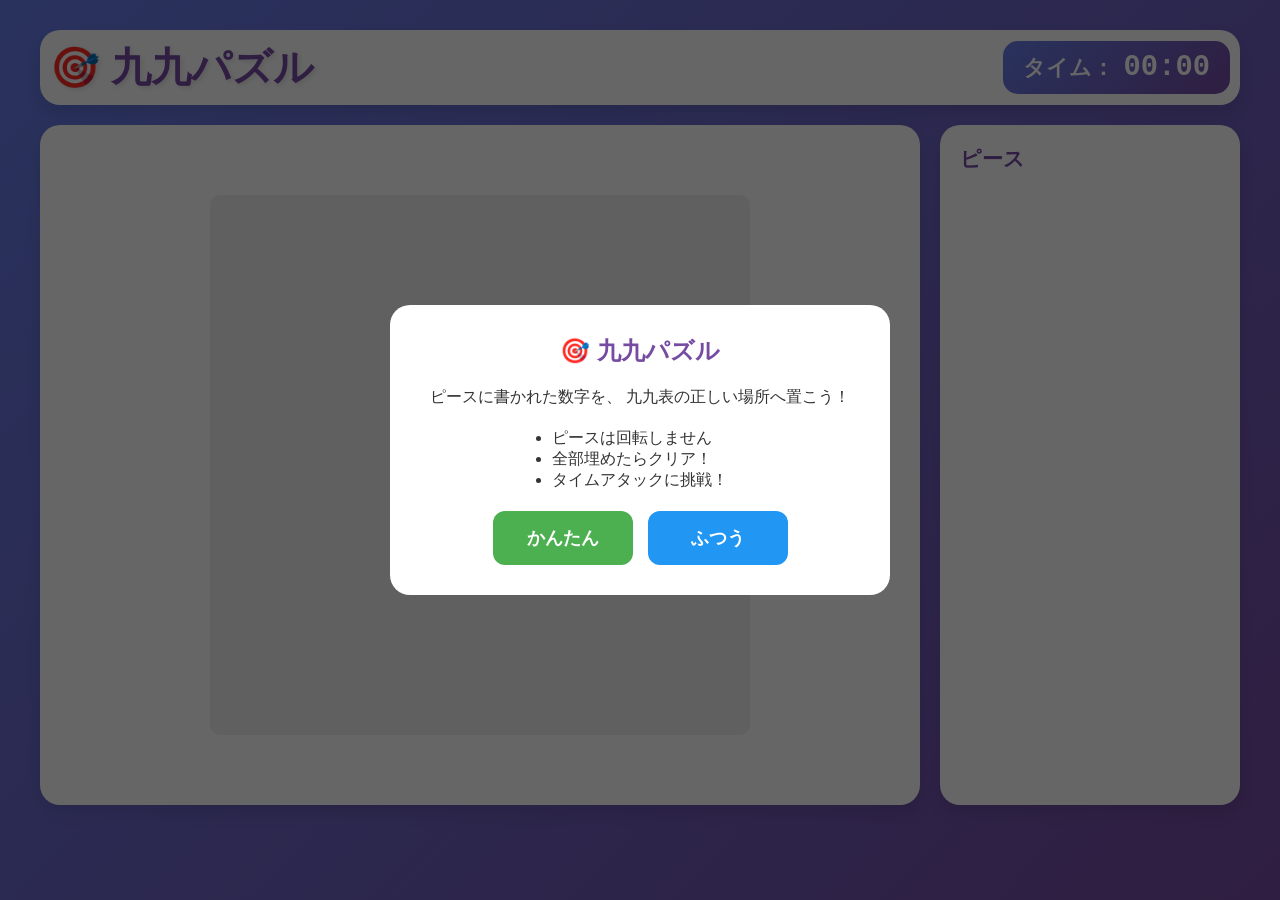
<file: index.html>
<!DOCTYPE html>
<html lang="ja">
<head>
    <meta charset="UTF-8">
    <meta name="viewport" content="width=device-width, initial-scale=1.0">
    <title>九九パズル - 9x9 Puzzle</title>
    <link rel="stylesheet" href="css/style.css">
</head>
<body>
    <div class="container">
        <!-- ヘッダー -->
        <header class="header">
            <h1>🎯 九九パズル</h1>
            <div class="timer-section">
                <span class="timer-label">タイム：</span>
                <span id="timer" class="timer">00:00</span>
            </div>
        </header>


<div id="start-screen" class="start-screen">
    <div class="start-card">
        <h2>🎯 九九パズル</h2>

        <p>
            ピースに書かれた数字を、
            九九表の正しい場所へ置こう！
        </p>

        <ul>
            <li>ピースは回転しません</li>
            <li>全部埋めたらクリア！</li>
            <li>タイムアタックに挑戦！</li>
        </ul>

       <div class="difficulty-buttons">

    <button id="easy-btn" class="difficulty-btn easy">
        かんたん
    </button>

    <button id="normal-btn" class="difficulty-btn normal">
        ふつう
    </button>

</div>
    </div>
</div>

        <!-- メインゲーム領域 -->
        <main class="game-area">
            <!-- 盤面 -->
            <div class="board-section">
                <div id="board" class="board"></div>
            </div>

            <!-- ピース置き場 -->
            <div class="pieces-section">
                <h2>ピース</h2>
                <div id="pieces-container" class="pieces-container"></div>
            </div>
        </main>

        <!-- ゲーム終了モーダル -->
        <div id="completion-modal" class="modal hidden">
            <div class="modal-content">
                <h2>🎉 クリア！</h2>
                <p id="final-time" class="final-time">タイム: 00:00</p>
                <button id="reset-btn" class="btn-reset">もう一度プレイ</button>
            </div>
        </div>
    </div>

    <!-- スクリプト読み込み -->
    <script src="js/pieces.js"></script>
    <script src="js/app.js"></script>
    <!-- ドラッグ中のゴーストピース -->
<div id="ghost-piece" class="ghost-piece"></div>
</body>
</html>
</file>
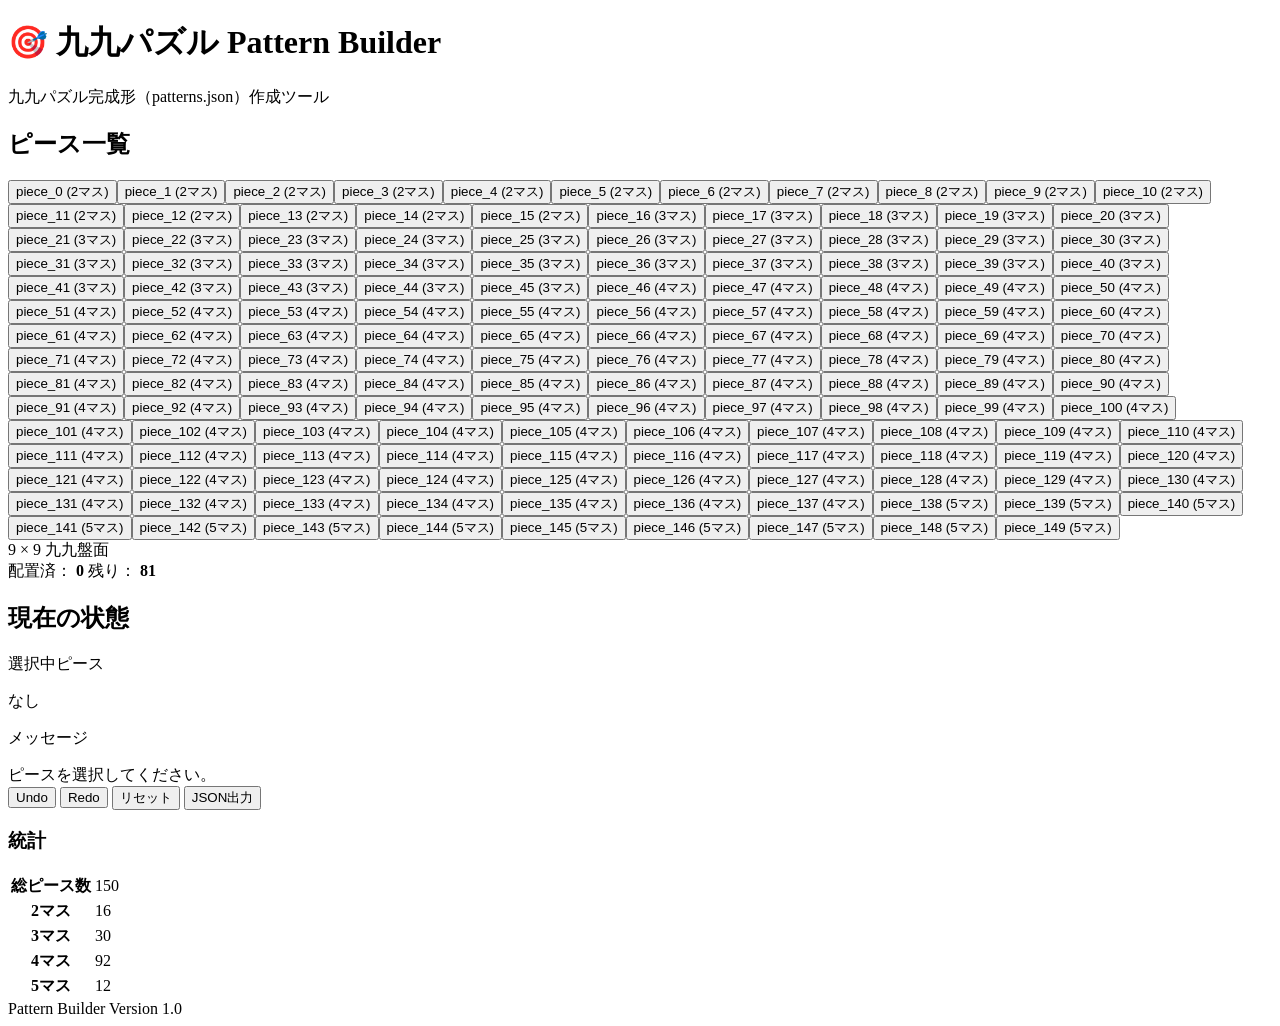
<file: tools/index.html>
<!DOCTYPE html>
<html lang="ja">
<head>
    <meta charset="UTF-8">
    <meta name="viewport" content="width=device-width, initial-scale=1.0">
    <title>九九パズル Pattern Builder</title>

    <!-- CSS -->
    <link rel="stylesheet" href="builder.css">
</head>

<body>

<header class="app-header">
    <h1>🎯 九九パズル Pattern Builder</h1>
    <p class="subtitle">
        九九パズル完成形（patterns.json）作成ツール
    </p>
</header>

<div class="app-container">

    <!-- ========================= -->
    <!-- 左側：ピース一覧 -->
    <!-- ========================= -->
    <aside class="left-panel">

        <h2>ピース一覧</h2>

        <div id="piece-list" class="piece-list">

            <!-- builder.js が自動生成 -->
        </div>

    </aside>


    <!-- ========================= -->
    <!-- 中央：盤面 -->
    <!-- ========================= -->
    <main class="center-panel">

        <div class="board-header">

            <div class="board-title">
                9 × 9 九九盤面
            </div>

            <div class="board-status">

                <span>
                    配置済：
                    <strong id="placed-count">0</strong>
                </span>

                <span>
                    残り：
                    <strong id="remaining-count">81</strong>
                </span>

            </div>

        </div>

        <div id="board" class="board">

            <!-- builder.js が81マス生成 -->

        </div>

    </main>


    <!-- ========================= -->
    <!-- 右側：操作 -->
    <!-- ========================= -->
    <aside class="right-panel">

        <h2>現在の状態</h2>

        <div class="info-box">

            <p>
                選択中ピース
            </p>

            <div id="selected-piece">
                なし
            </div>

        </div>


        <div class="info-box">

            <p>
                メッセージ
            </p>

            <div id="message-area">

                ピースを選択してください。

            </div>

        </div>


        <div class="button-group">

            <button id="undo-btn">

                Undo

            </button>

            <button id="redo-btn">

                Redo

            </button>

            <button id="reset-btn">

                リセット

            </button>

            <button id="export-btn">

                JSON出力

            </button>

        </div>


        <div class="statistics">

            <h3>統計</h3>

            <table>

                <tr>
                    <th>総ピース数</th>
                    <td id="piece-total">0</td>
                </tr>

                <tr>
                    <th>2マス</th>
                    <td id="count-2">0</td>
                </tr>

                <tr>
                    <th>3マス</th>
                    <td id="count-3">0</td>
                </tr>

                <tr>
                    <th>4マス</th>
                    <td id="count-4">0</td>
                </tr>

                <tr>
                    <th>5マス</th>
                    <td id="count-5">0</td>
                </tr>

            </table>

        </div>

    </aside>

</div>


<footer class="app-footer">

    Pattern Builder Version 1.0

</footer>


<!-- ========================= -->
<!-- JavaScript -->
<!-- ========================= -->

<script src="../js/pieces.js"></script>

<script src="builder.js"></script>

<script src="export.js"></script>

</body>
</html>
</file>
<file: css/style.css>
* {
    margin: 0;
    padding: 0;
    box-sizing: border-box;
}

body {
    font-family: 'Comic Sans MS', 'Segoe UI', cursive, sans-serif;
    background: linear-gradient(135deg, #667eea 0%, #764ba2 100%);
    min-height: 100vh;
    padding: 20px;
    color: #333;
    
    overscroll-behavior: none;
    overflow-x: hidden;
}

.container {
    max-width: 1200px;
    margin: 0 auto;

    padding-top: 10px;
}

/* ===== ヘッダー ===== */
.header {
    background: white;
    border-radius: 20px;
    padding: 10px;
    margin-bottom: 20px;
    box-shadow: 0 8px 16px rgba(0, 0, 0, 0.1);
    display: flex;
    justify-content: space-between;
    align-items: center;
    flex-wrap: wrap;
    gap: 20px;
}

.header h1 {
    font-size: 2.5em;
    color: #764ba2;
    text-shadow: 2px 2px 4px rgba(0, 0, 0, 0.1);
}

.timer-section {
    display: flex;
    align-items: center;
    gap: 10px;
    font-size: 1.5em;
    background: linear-gradient(135deg, #667eea 0%, #764ba2 100%);
    color: white;
    padding: 10px 20px;
    border-radius: 15px;
    font-weight: bold;
}

.timer-label {
    font-size: 0.9em;
}

#timer {
    font-size: 1.2em;
    font-family: 'Courier New', monospace;
    min-width: 80px;
}

/* ===== ゲーム領域 ===== */
.game-area {
    display: flex;
    gap: 20px;
    flex-wrap: wrap;
    justify-content: space-between;
}

.board-section {
    flex: 1;
    min-width: 300px;
    background: white;
    border-radius: 20px;
    padding: 20px;
    box-shadow: 0 8px 16px rgba(0, 0, 0, 0.1);
    display: flex;
    justify-content: center;
    align-items: center;
}

/* ===== ボード（9x9） ===== */
.board {
    width: min(60vw, 60vh);
    height: min(60vw, 60vh);
    max-height: 75vh;
    max-width: 75vh;

    display: grid;
    grid-template-columns: repeat(9, 1fr);
    grid-template-rows: repeat(9, 1fr);

    gap: 2px;
    background: #f0f0f0;
    padding: 10px;
    border-radius: 10px;
}

.board-section {
    display: flex;
    justify-content: center;
}

.cell {
    background: white;
    border: 2px solid #ddd;
    border-radius: 8px;
    display: flex;
    align-items: center;
    justify-content: center;
    font-weight: bold;
    font-size: clamp(0.9em, 3vw, 1.5em);
    color: #333;
    position: relative;
    overflow: hidden;
    cursor: pointer;
    transition: all 0.3s ease;
}

.cell:hover {
    border-color: #667eea;
    background: #f5f5ff;
}

.cell.filled {
    background: linear-gradient(135deg, #667eea 0%, #764ba2 100%);
    color: white;
    border-color: #764ba2;
}

/* ===== ピース置き場 ===== */
.pieces-section {
    flex: 0 1 300px;
    background: white;
    border-radius: 20px;
    padding: 20px;
    box-shadow: 0 8px 16px rgba(0, 0, 0, 0.1);
    height: calc(100vh - 220px);
    overflow-y: auto;
    -webkit-overflow-scrolling: touch;
}

.pieces-section h2 {
    color: #764ba2;
    margin-bottom: 15px;
    font-size: 1.3em;
}

.pieces-container {
    display: flex;
    flex-direction: column;
    gap: 15px;
}

/* ===== ピース ===== */
.piece {
    background: linear-gradient(135deg, #FFB6C1 0%, #FFC0CB 100%);
    border: 3px solid #FF69B4;
    border-radius: 10px;
    padding: 10px;
    cursor: grab;
    transition: all 0.3s ease;
    box-shadow: 0 4px 8px rgba(255, 105, 180, 0.3);
    user-select: none;
    touch-action: manipulation;
}

.piece:hover {
    transform: scale(1.05);
    box-shadow: 0 8px 16px rgba(255, 105, 180, 0.5);
}

.piece.dragging {
    opacity: 0.7;
    cursor: grabbing;
}

.piece-grid {
    display: inline-grid;
    gap: 4px;
    margin-bottom: 8px;
}

.piece-cell {
    width: 35px;
    height: 35px;
    background: white;
    border: 2px solid #FF69B4;
    border-radius: 6px;
    display: flex;
    align-items: center;
    justify-content: center;
    font-weight: bold;
    font-size: 0.85em;
    color: #FF69B4;
}

.piece-id {
    font-size: 0.8em;
    color: #999;
    margin-top: 5px;
}

/* スクロールバーを太くする */

.pieces-section::-webkit-scrollbar {
    width: 18px;
}

.pieces-section::-webkit-scrollbar-track {
    background: #ddd;
    border-radius: 10px;
}

.pieces-section::-webkit-scrollbar-thumb {
    background: #764ba2;
    border-radius: 10px;
}

.pieces-section::-webkit-scrollbar-thumb:hover {
    background: #5e3c86;
}

/* ===== モーダル ===== */
.modal {
    position: fixed;
    top: 0;
    left: 0;
    width: 100%;
    height: 100%;
    background: rgba(0, 0, 0, 0.5);
    display: flex;
    align-items: center;
    justify-content: center;
    z-index: 1000;
    transition: opacity 0.3s ease;
}

.modal.hidden {
    display: none;
}

.modal-content {
    background: white;
    border-radius: 20px;
    padding: 40px;
    text-align: center;
    box-shadow: 0 16px 32px rgba(0, 0, 0, 0.2);
    animation: popIn 0.3s ease;
}

@keyframes popIn {
    from {
        transform: scale(0.5);
        opacity: 0;
    }
    to {
        transform: scale(1);
        opacity: 1;
    }
}

.modal-content h2 {
    font-size: 2.5em;
    color: #764ba2;
    margin-bottom: 20px;
}

.final-time {
    font-size: 1.8em;
    color: #667eea;
    font-family: 'Courier New', monospace;
    margin-bottom: 30px;
    font-weight: bold;
}

.btn-reset {
    background: linear-gradient(135deg, #667eea 0%, #764ba2 100%);
    color: white;
    border: none;
    padding: 15px 40px;
    font-size: 1.2em;
    border-radius: 15px;
    cursor: pointer;
    font-family: inherit;
    font-weight: bold;
    transition: all 0.3s ease;
    box-shadow: 0 4px 8px rgba(0, 0, 0, 0.2);
}

.btn-reset:hover {
    transform: translateY(-2px);
    box-shadow: 0 8px 16px rgba(0, 0, 0, 0.3);
}

.btn-reset:active {
    transform: translateY(0);
}

/* ===== レスポンシブ ===== */
@media (max-width: 768px) {
    .game-area {
        flex-direction: column;
    }

    .pieces-section {
        flex: 1;
        max-height: none;
    }

    .header {
        flex-direction: column;
        gap: 15px;
    }

    .header h1 {
        font-size: 2em;
    }

    .timer-section {
        font-size: 1.2em;
    }
}

@media (max-width: 480px) {
    body {
        padding: 10px;
    }

    .board-section,
    .pieces-section,
    .header {
        padding: 15px;
        border-radius: 15px;
    }

    .header h1 {
        font-size: 1.5em;
    }

    .piece-cell {
        width: 30px;
        height: 30px;
        font-size: 0.75em;
    }

    .modal-content {
        padding: 30px 20px;
        margin: 20px;
    }

    .modal-content h2 {
        font-size: 2em;
    }
}

@media (max-height: 700px) {

    .header {
        padding: 8px;
    }

    .header h1 {
        font-size: 1.8em;
    }

    .timer-section {
        font-size: 1.0em;
    }

}

.start-screen {
    position: fixed;
    inset: 0;
    background: rgba(0,0,0,0.6);

    display: flex;
    justify-content: center;
    align-items: center;

    z-index: 2000;
}

.start-card {
    background: white;
    padding: 30px;
    border-radius: 20px;
    width: min(90%, 500px);

    text-align: center;
}

.start-card h2 {
    color: #764ba2;
    margin-bottom: 20px;
}

.start-card ul {
    text-align: left;
    margin: 20px auto;
    width: fit-content;
}

#start-btn {
    background: linear-gradient(
        135deg,
        #667eea 0%,
        #764ba2 100%
    );

    color: white;
    border: none;

    padding: 15px 30px;

    border-radius: 12px;

    font-size: 1rem;

    cursor: pointer;
}

.difficulty-buttons {
    display: flex;
    gap: 15px;
    justify-content: center;
    margin-top: 20px;
}

.difficulty-btn {
    padding: 15px 30px;
    font-size: 1.1em;
    font-weight: bold;
    border: none;
    border-radius: 12px;
    cursor: pointer;
    color: white;
    min-width: 140px;
}

.difficulty-btn.easy {
    background: #4CAF50;
}

.difficulty-btn.normal {
    background: #2196F3;
}

.difficulty-btn:hover {
    transform: scale(1.05);
}

/* ===== ドラッグ中ゴースト ===== */

.ghost-piece {
    position: fixed;
    pointer-events: none;

    z-index: 9999;

    display: none;
}

.ghost-piece .piece-cell {
    opacity: 0.8;
}

.ghost-correct .piece-cell {
    background: #90EE90;
    border-color: #228B22;
    color: #228B22;
}

html,
body {
    touch-action: none;
}
</file>
<file: tools/builder.css>
/* builder.css - Coming in Phase 2-2 */
</file>
